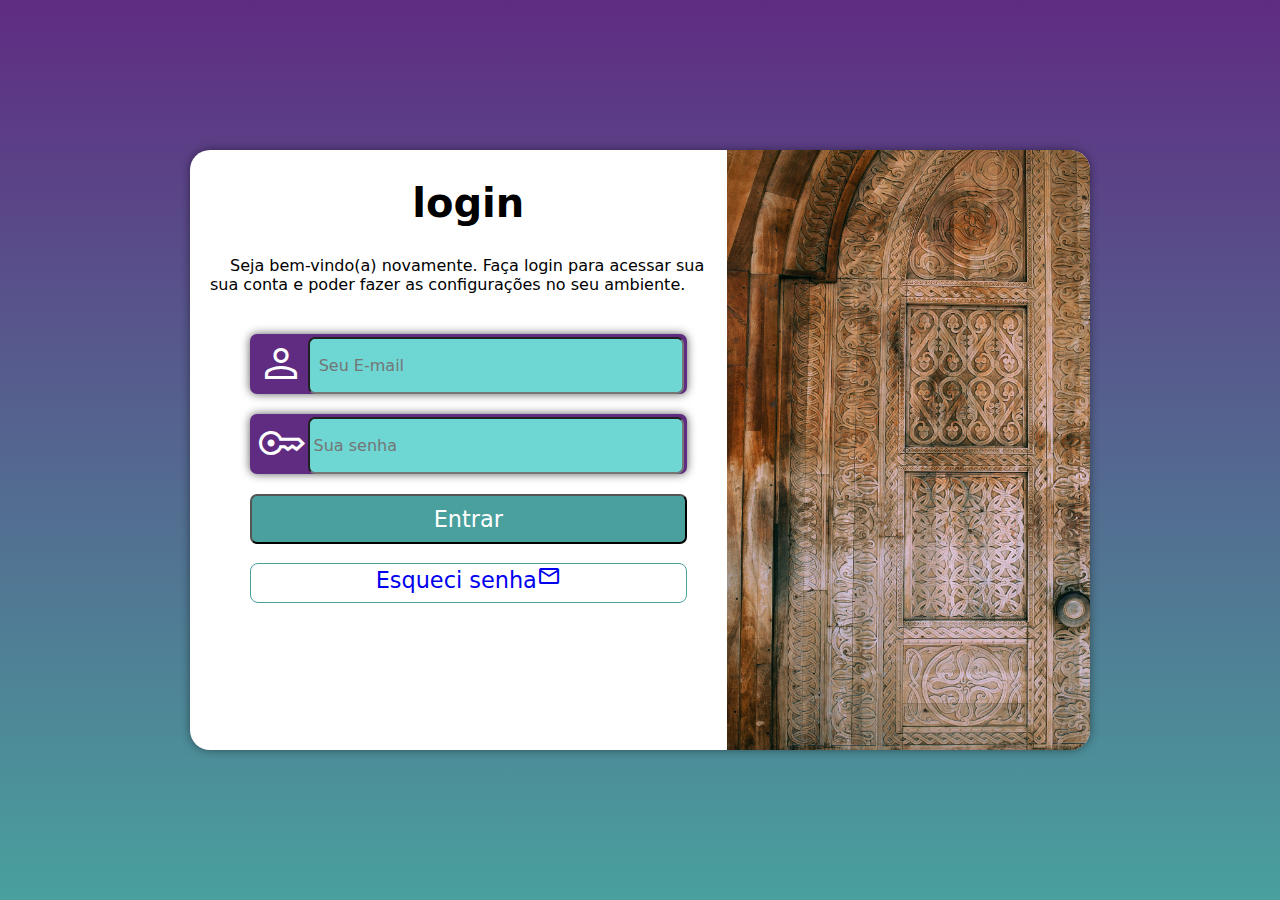
<file: index.html>
<!DOCTYPE html>
<html lang="en">
<head>
    <meta charset="UTF-8">
    <meta http-equiv="X-UA-Compatible" content="IE=edge">
    <meta name="viewport" content="width=device-width, initial-scale=1.0">
    <link href="https://fonts.googleapis.com/css2?family=Material+Symbols+Outlined" rel="stylesheet" />
    <link rel="stylesheet" href="style.css">
    <title>Document</title>
</head>
<body>
    <main>
        <section id="login">
            <div id="imagem">
            </div>
            <div id="formulario">
                <h1>login</h1>
                <p>Seja bem-vindo(a) novamente. Faça login para acessar sua sua conta e poder fazer as configurações no seu ambiente.</p>
                <form action="login.php" method="post" autocomplete="on">
                    <div class="barra" >

                            <span class="material-symbols-outlined">
                                person
                                </span>
                            <input type="email" name="email" id="iemail" placeholder=" Seu E-mail" autocomplete="email" required maxlength="30"> <br>
                            <label for="iemail">email</label>
                    </div>
                    <div class="barra">
                            <span class="material-symbols-outlined">key</span>
                            <input type="password" name="senha" id="isenha" placeholder="Sua senha" autocapitalize="current-password" required minlength="8" maxlength="16">
                            <label for="isenha">senha</label>
                    </div>
                    <div ><input type="submit" value="Entrar" id="botam"><br></div>
                    <div ><a href="#" class="botao">Esqueci senha<span class="material-symbols-outlined">mail</span></a></div>
                </form>
            </div>

        </section>
    </main>
</body>
</html>
</file>
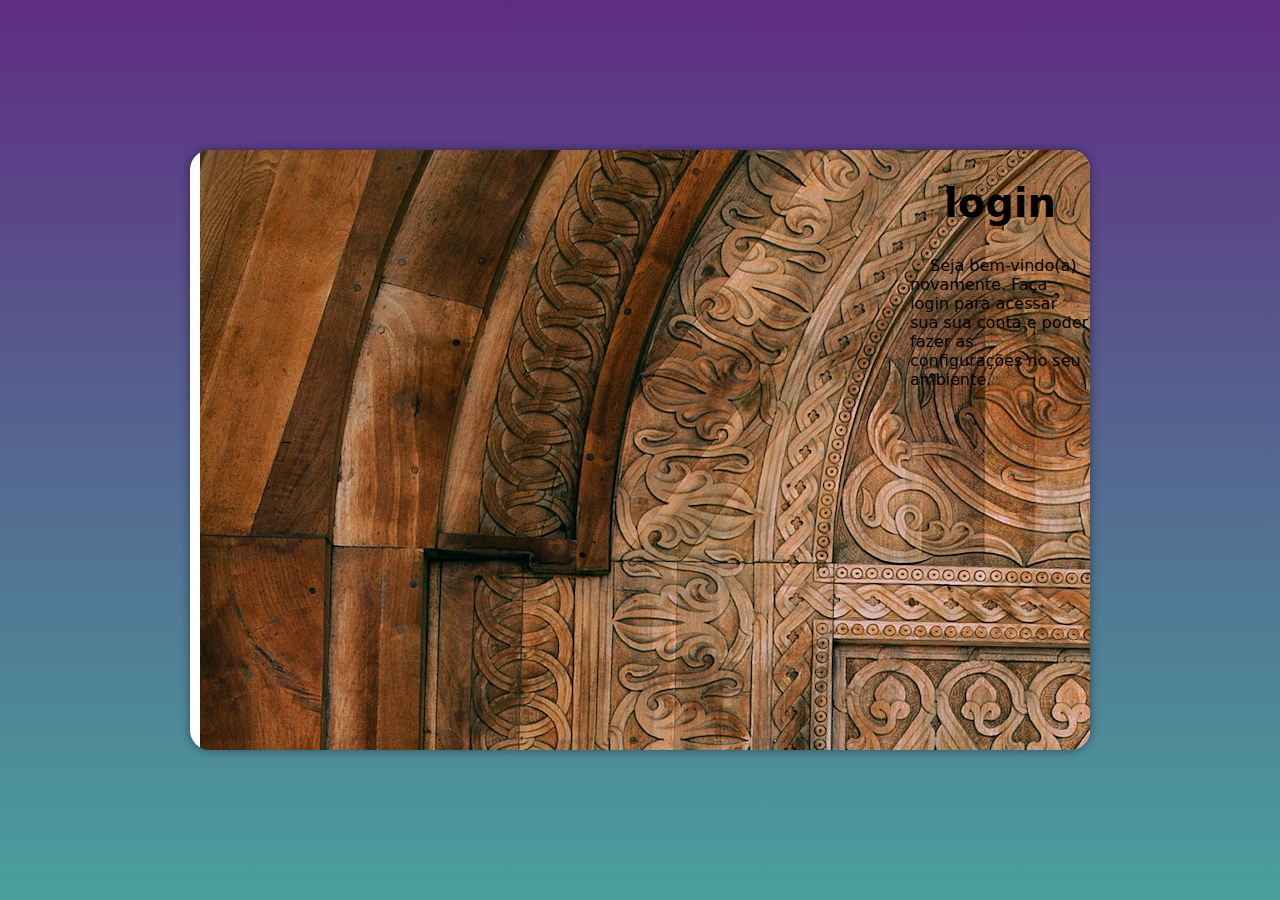
<file: teste.html>
<!DOCTYPE html>
<html lang="en">
<head>
    <meta charset="UTF-8">
    <meta http-equiv="X-UA-Compatible" content="IE=edge">
    <meta name="viewport" content="width=device-width, initial-scale=1.0">
    <link rel="stylesheet" href="style.css">
    <title>Vamos la</title>
</head>
<body>
    <main>
        <section id="login">

            <div id="formulario">
                <h1>login</h1>
                <p>Seja bem-vindo(a) novamente. Faça login para acessar sua sua conta e poder fazer as configurações no seu ambiente.</p>

            </div>
            <!--<form action="login.php" method="post">
                <input type="text" name="" id="">
            </form>-->
            <div id="imagem">
                <img src="imagens/pexels-maria-orlova-4946772.jpg" alt="">
            </div>
        </section>
    </main>
</body>
</html>
</file>
<file: style.css>
@charset "UTF-8";
/*
Paleta de cores
verde: #49a09d
lilas: #5f2c82
*/

*{
    font-family: system-ui, -apple-system, BlinkMacSystemFont, 'Segoe UI', Roboto, Oxygen, Ubuntu, Cantarell, 'Open Sans', 'Helvetica Neue', sans-serif;
    padding: 0%;
    margin: 0%;
    box-sizing: border-box;
}
#imagem{
    background-image: url('imagens/pexels-maria-orlova-4946772.jpg');
    background-position: right center;
    background-repeat: no-repeat;
    background-size: cover;
    height:400px;
    border-radius: 10px 10px 0px 0px;
}
main{
    width: 100vw;
    height: 100vh;
    background-color:  #5f2c82;
    display: flex;
    flex-wrap: wrap;
    flex-direction: row;
    align-items: center;
    justify-content: center;
    
}
#login{
    background-color: white;
    border-radius: 20px;
    max-width: 1000px;
    min-width: 300px;
    overflow: hidden;
    box-shadow: 0px 0px 10px rgba(0, 0, 0, 0.445);


}
h1{
    text-align: center;
    font-size: 2.5em;
    margin: 30px;
}
form{
    margin: 40px;
    text-align: center;
}

p{
    padding: 10px;
    max-width: 400px;
    text-indent: 20px;
}


form>div.barra{
    display: block;
    font-size: 1em;
    text-align: center;
    background-color: #5f2c82;
    margin-bottom: 20px;
    width: 100%;
    height: 60px;
    border-radius:7px;
    box-shadow: 0px 0px 10px rgba(0, 0, 0, 0.644);

}
#iemail,#isenha{
    font-size: 1em;
    height: 94%;
    border-radius: 7px;
    background-color: #6ed6d3;
    padding: 4px;
    width: calc(100% - 60px);
    transform: translateY(-16px);
}
#isenha:focus-within{
    background-color: white;
}
#iemail:focus-within{
    background-color: white;
}
label{
    display: none;
}
div.barra > .material-symbols-outlined{
    width: 40px;
    padding: 5px;
    margin-right: 10px;
    font-size: 3em;
    color: white;
    border-radius: 8px;
    text-align: center;
    
}
form  input[type=submit]{
    display: block;
    text-align: center;
    font-size: 1.4em;
    width: 100%;
    height: 50px;
    border-radius: 7px;
    color: white;
    background-color: #49a09d;
    cursor: pointer;
}
form  input[type=submit]:hover{
    background-color: #26504e;
}

a{
    font-size: 1.4em;
    display: block;
    width: 100%;
    height: 40px;
    text-align: center;
    text-decoration: none;
    border-radius: 8px;
    border: 1px solid #49a09d;
    background-color: white;
}
a:hover{
    background-color: #49a09d65;
}
@media (min-width:768px) {
    #imagem{
        background-image: url('imagens/pexels-maria-orlova-4946772.jpg');
        background-position: center bottom;
        background-repeat: no-repeat;
        background-size: cover;
        height: 600px;
        width: 400px;
        border-radius: 10px 0px 0px 10px;
    }
    p{
        max-width: 600px;
    }
    main{
        background-image: linear-gradient(to top, #49a09d, #5f2c82);
        flex-wrap: wrap;
        align-items: center;
        justify-content: center;
    }
    #login{
        display: flex;
        flex-direction: row;
        width: 90%;
        
    }
    #formulario{
        padding-left: 10px;
    }
    #formulario p{
        margin: 10px;
        display: inline;
        width: 90%;
        height: 100%;
    }

}
@media (min-width:992px) {
    #login{
        display: flex;
        padding-left: 10px;
        flex-direction: row-reverse;
        max-width: 900px;
    }
    #imagem{
        width: 700px;
        border-radius: 0px 10px 10px 0px;
    }
    #iemail,#isenha{
        padding-top: 4.3px;
    }
}
</file>
